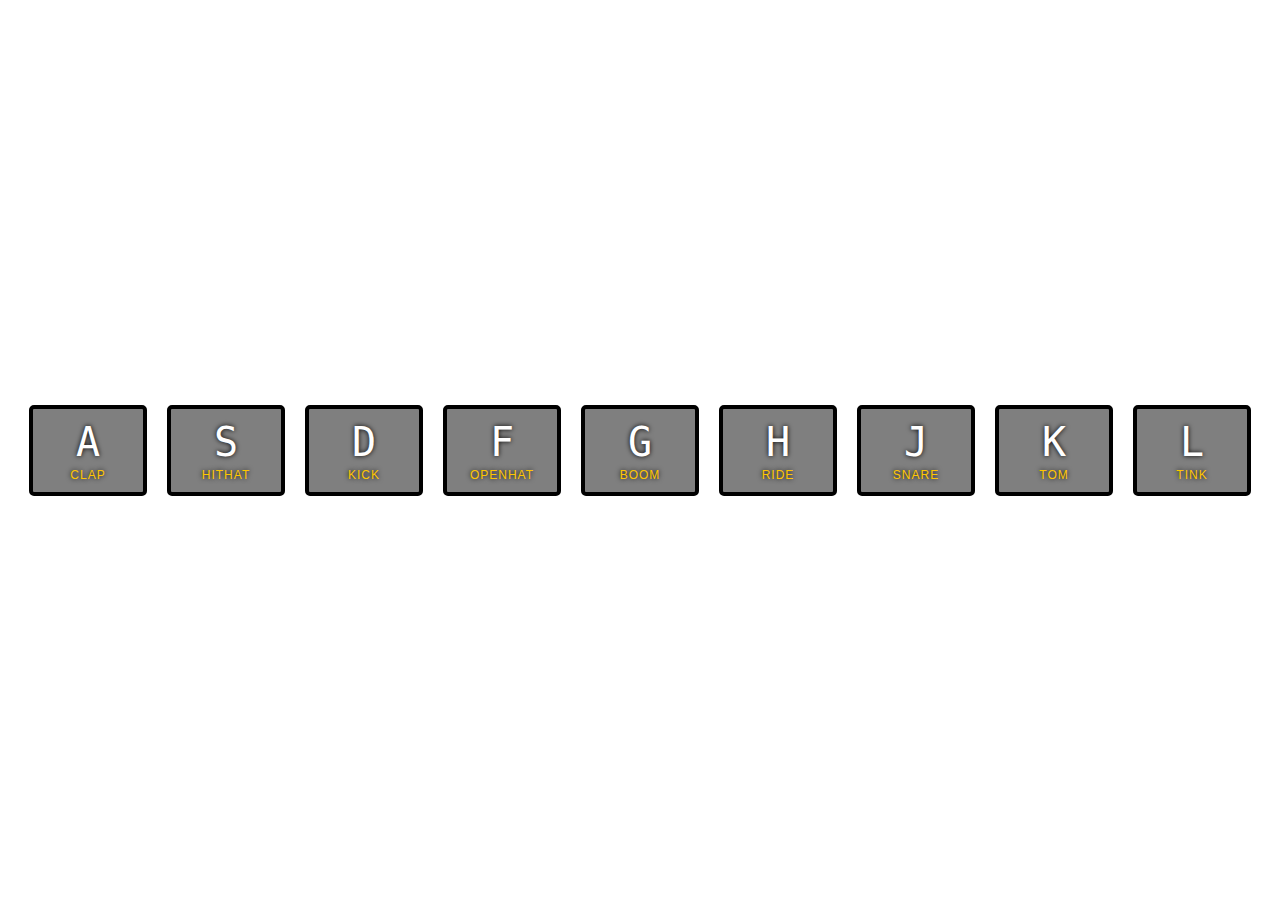
<file: 01-js-drum-kit/index.html>
<!DOCTYPE html>
<html lang="en">
<head>
    <meta charset="UTF-8">
    <meta name="viewport" content="width=device-width, initial-scale=1.0">
    <meta http-equiv="X-UA-Compatible" content="ie=edge">
    <title>Drum Kit</title>
    <link rel="stylesheet" href="style.css">
</head>
<body>
    <div class="keys">
        <div data-key="65" class="key">
            <kbd>A</kbd>
            <span class="sound">clap</span>
        </div>
        <div data-key="83" class="key">
            <kbd>S</kbd>
            <span class="sound">hithat</span>
        </div>
        <div data-key="68" class="key">
            <kbd>D</kbd>
            <span class="sound">kick</span>
        </div>
        <div data-key="70" class="key">
            <kbd>F</kbd>
            <span class="sound">openhat</span>
        </div>
        <div data-key="71" class="key">
            <kbd>G</kbd>
            <span class="sound">boom</span>
        </div>
         <div data-key="72" class="key">
            <kbd>H</kbd>
            <span class="sound">ride</span>
        </div>
         <div data-key="74" class="key">
            <kbd>J</kbd>
            <span class="sound">snare</span>
        </div>
         <div data-key="75" class="key">
            <kbd>K</kbd>
            <span class="sound">tom</span>
        </div>
         <div data-key="76" class="key">
            <kbd>L</kbd>
            <span class="sound">tink</span>
        </div>
    </div>

    <audio data-key="65" src="sounds/clap.wav"></audio>
    <audio data-key="83" src="sounds/hihat.wav"></audio>
    <audio data-key="68" src="sounds/kick.wav"></audio>
    <audio data-key="70" src="sounds/openhat.wav"></audio>
    <audio data-key="71" src="sounds/boom.wav"></audio>
    <audio data-key="72" src="sounds/ride.wav"></audio>
    <audio data-key="74" src="sounds/snare.wav"></audio>
    <audio data-key="75" src="sounds/tom.wav"></audio>
    <audio data-key="76" src="sounds/tink.wav"></audio>
    

    <script>
        function playSound(e) {
            const audio = document.querySelector(`audio[data-key='${e.keyCode}']`); 
            const drumKey = document.querySelector(`div[data-key='${e.keyCode}']`); 
            
            if (!audio) return; // stop the function if no audio
            audio.currentTime = 0; //rewinds audio to the start
            audio.play(); 
            
            drumKey.classList.add('playing'); 
        } 

        function removeTransition(e) {
            if (e.propertyName !== 'transform') return; //skip if it's not transform

            this.classList.remove('playing'); //removes the css class - yellow border. 
        }

        const drumKeys = document.querySelectorAll('.key'); 
        //must do forEach, because you can't 'addEventListener' to a Node List!  
            // can't write this -> -> drumKeys.addEventListener...
        // so you must listen to each value of the Node List 
        drumKeys.forEach(drumkey => drumkey.addEventListener('transitionend', removeTransition)); 
        
        window.addEventListener('keydown', playSound); 

    </script>
</body>
</html>
</file>
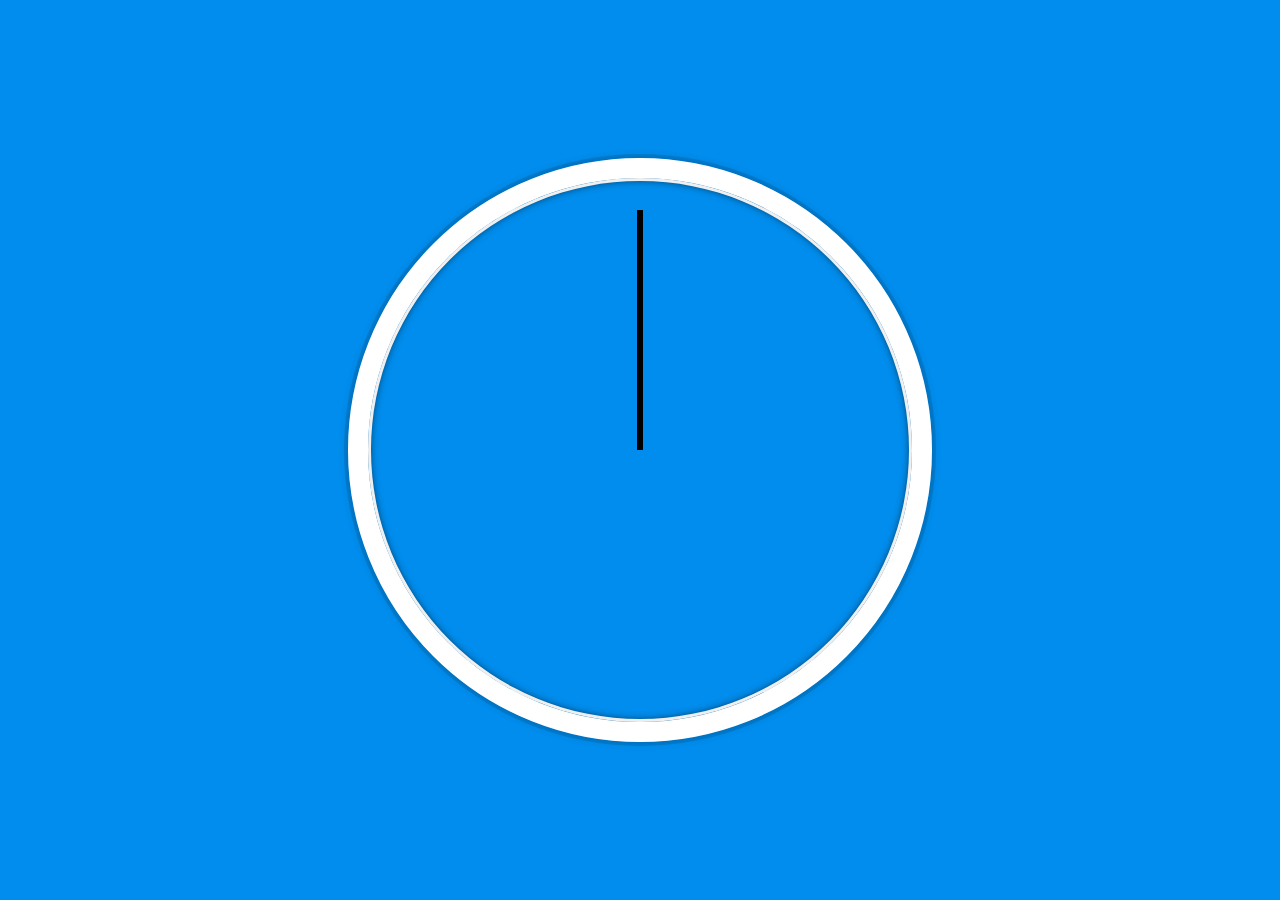
<file: 02-JS-and-Css-Clock/index.html>
<!DOCTYPE html>
<html lang="en">
<head>
  <meta charset="UTF-8">
  <meta name="viewport" content="width=device-width, initial-scale=1.0">
  <meta http-equiv="X-UA-Compatible" content="ie=edge">
  <title>JS and CSS Clock</title>
</head>
<body>

  <div class="clock">
    <div class="clock-face">
      <div class="hand hour-hand"></div>
      <div class="hand min-hand"></div>
      <div class="hand second-hand"></div>
    </div>
  </div>
  <style>
    html {
      background:#018DED;
      font-family: 'helvetica neue';
      text-align: center;
      font-size: 16px;
    }

    body {
      align-items: center;
      display: flex;
      font-size: 2rem;
      flex: 1;
      margin: 0;
      min-height: 100vh;
    }

    .clock {
      border: 20px solid white;
      border-radius: 50%;
      box-shadow:
        0 0 0 4px rgba(0,0,0,0.1),
        inset 0 0 0 3px #efefef,
        inset 0 0 10px black,
        0 0 10px rgba(0,0,0,0.2);
      height: 30rem;
      margin: 50px auto;
      padding: 2rem;
      position: relative;
      width: 30rem;
    }

    .clock-face {
      height: 100%;
      position: relative;
      transform: translateY(-3px); /*account for the height of the clock hands */
      width: 100%;
    }

    .hand {
      background: black;
      height: 6px;
      position: absolute;
      top: 50%;
      transform: rotate(90deg); /* start point at 12 */
      transform-origin: 100%; /*pivot point at end point of hand(right side)*/
      transition: all 0.05s;
      transition-timing-function: cubic-bezier(0, 2.81, 1, 1.26);
      width: 50%;
    }
  </style>
  <script>
  let secondHand = document.querySelector('.second-hand'),
      minsHand = document.querySelector('.min-hand'),
      hourHand = document.querySelector('.hour-hand');

  function setDate() {
    const now = new Date();

    const secondsDegrees = ((now.getSeconds()/60) * 360) + 90;
    secondHand.style.transform =  `rotate(${secondsDegrees}deg)`;

    const minsDegrees = ((now.getMinutes()/60) * 360) + 90;
    minsHand.style.transform = `rotate(${minsDegrees}deg)`;

    const hourDegrees = ((now.getHours()/12) * 360) + 90;
    hourHand.style.transform = `rotate(${hourDegrees}deg)`;
  }

  setInterval(setDate, 1000);


  </script>
</body>
</html>
</file>
<file: 01-js-drum-kit/style.css>
html {
  background: url(http://i.imgur.com/b9r5sEL.jpg) bottom center;
  background-size: cover;
  font-size: 10px;
}
body,html {
  font-family: sans-serif;
  margin: 0;
  padding: 0;
}

.keys {
  align-items: center;
  display: flex;
  flex: 1;
  justify-content: center;
  min-height: 100vh;
}

.key {
  background: rgba(0,0,0,0.5);
  border: .4rem solid black;
  border-radius: .5rem;
  color: white;
  font-size: 1.5rem;
  margin: 1rem;
  padding: 1rem .5rem;
  text-align: center;
  text-shadow: 0 0 .5rem black;
  transition: all .07s ease;
  width: 10rem;
}

.playing {
  border-color: #ffc600;
  box-shadow: 0 0 1rem #ffc600;
  transform: scale(1.3);
}

kbd {
  display: block;
  font-size: 4rem;
}

.sound {
  font-size: 1.2rem;
  text-transform: uppercase;
  letter-spacing: .1rem;
  color: #ffc600;
}
</file>
